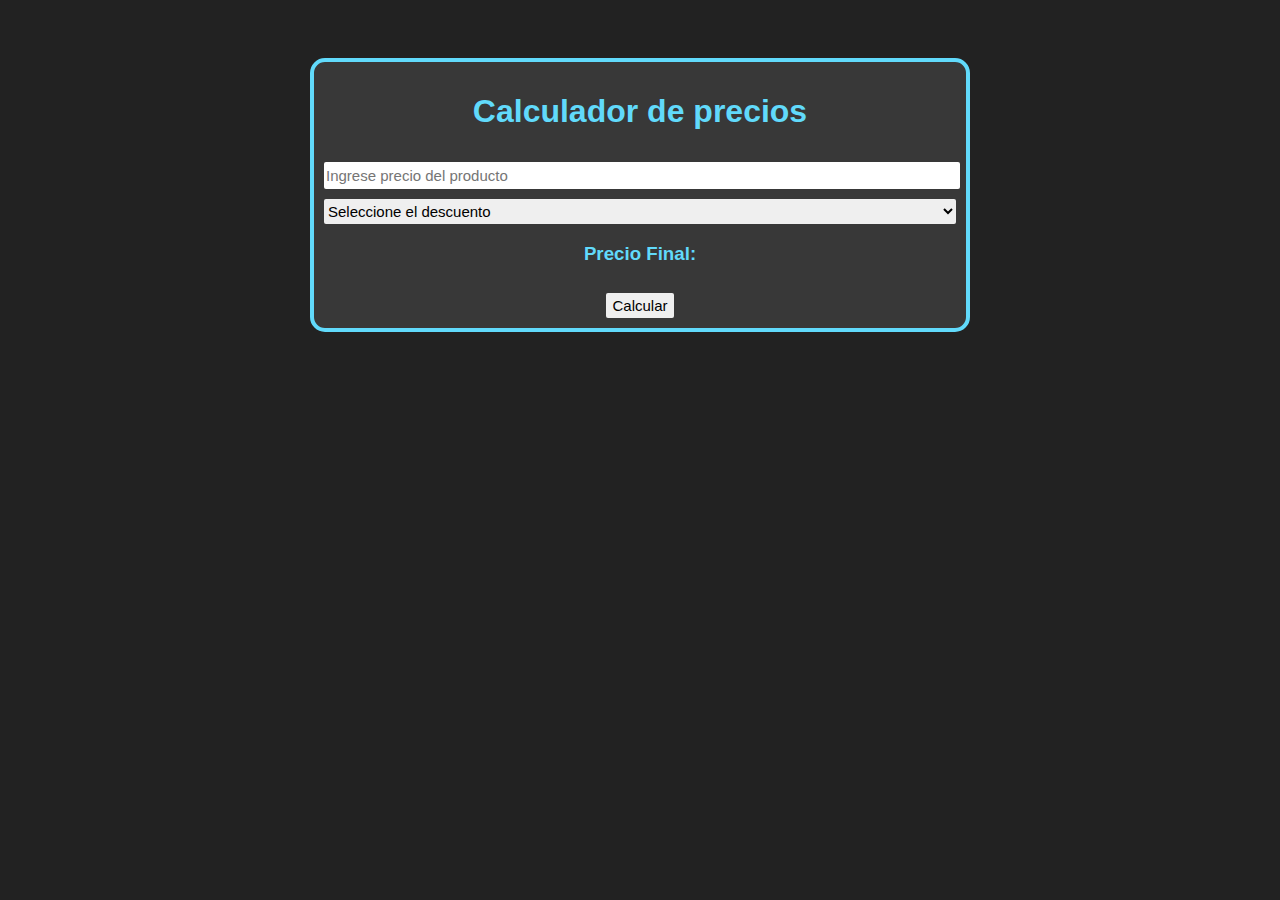
<file: taller1/index.html>
<!DOCTYPE html>
<html lang="en">
<head>
    <meta charset="UTF-8">
    <meta http-equiv="X-UA-Compatible" content="IE=edge">
    <meta name="viewport" content="width=device-width, initial-scale=1.0">
    <link rel="stylesheet" href="./styles.css">
    <title>Precio y descuento</title>
</head>
<body>
    <main>
        <section id="calculador">
            <h1>Calculador de precios</h1>
            <form action="" onsubmit="showMsj(event)">
                <input type="number" step="0.01" placeholder="Ingrese precio del producto" id="precioProducto">
                <br>
                <select name="" id="descuento">
                    <option value="" disabled selected>Seleccione el descuento</option>
                    <option value="15">15%</option>
                    <option value="27">27%</option>
                    <option value="32">32%</option>
                </select>
                <br>
                <h3>Precio Final: <span id="precioFinal"></span></h3>
                <input type="submit" id="calcular" value="Calcular">
            </form>
        </section>
    </main>
    <script src="app.js"></script>
</body>
</html>
</file>
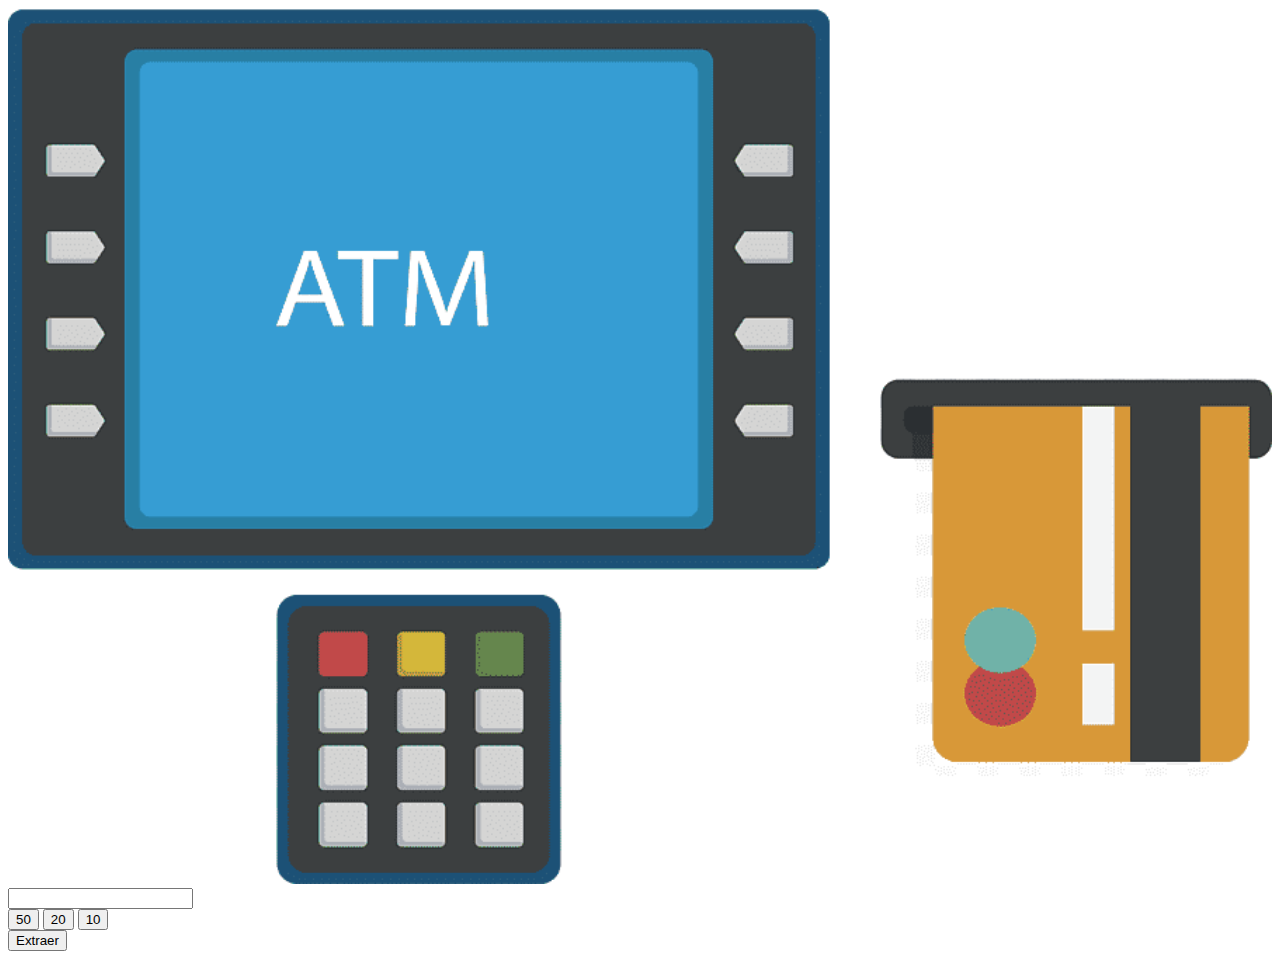
<file: taller2/index.html>
<!DOCTYPE html>
<html lang="en">
  <head>
    <meta charset="UTF-8" />
    <meta http-equiv="X-UA-Compatible" content="IE=edge" />
    <meta name="viewport" content="width=device-width, initial-scale=1.0" />
    <link
      href="https://cdn.jsdelivr.net/npm/bootstrap@5.1.3/dist/css/bootstrap.min.css"
      rel="stylesheet"
      integrity="sha384-1BmE4kWBq78iYhFldvKuhfTAU6auU8tT94WrHftjDbrCEXSU1oBoqyl2QvZ6jIW3"
      crossorigin="anonymous"
    />
    <link rel="stylesheet" href="./css/styles.css" />
    <title>Cajero App</title>
  </head>
  <body>
    <div class="container">
      <div class="row mt-5">
        <div class="col-12 col-md-6 offset-md-3 cajero">
          <img src="./img/cajero.png" alt="cajero" />

          <div class="d-flex my-2">
            <input
              type="number"
              class="form-control"
              id="inputValue"
              readonly
            />
          </div>
          <div class="d-flex gap-3">
            <button
              id="btn-50"
              class="btn btn-secondary flex-grow-1"
              onclick="botonCantidad(50)"
            >
              50
            </button>
            <button
              id="btn-20"
              class="btn btn-secondary flex-grow-1"
              onclick="botonCantidad(20)"
            >
              20
            </button>
            <button
              id="btn-10"
              class="btn btn-secondary flex-grow-1"
              onclick="botonCantidad(10)"
            >
              10
            </button>
          </div>
          <div class="d-grid mt-2">
            <button id="btn" class="btn btn-success">Extraer</button>
          </div>
        </div>
      </div>
      <div class="row mt-5">
        <div
          id="container_billete"
          class="col-12 col-md-6 offset-md-3 text-center"
        ></div>
      </div>
    </div>

    <script src="app.js"></script>
  </body>
</html>
</file>
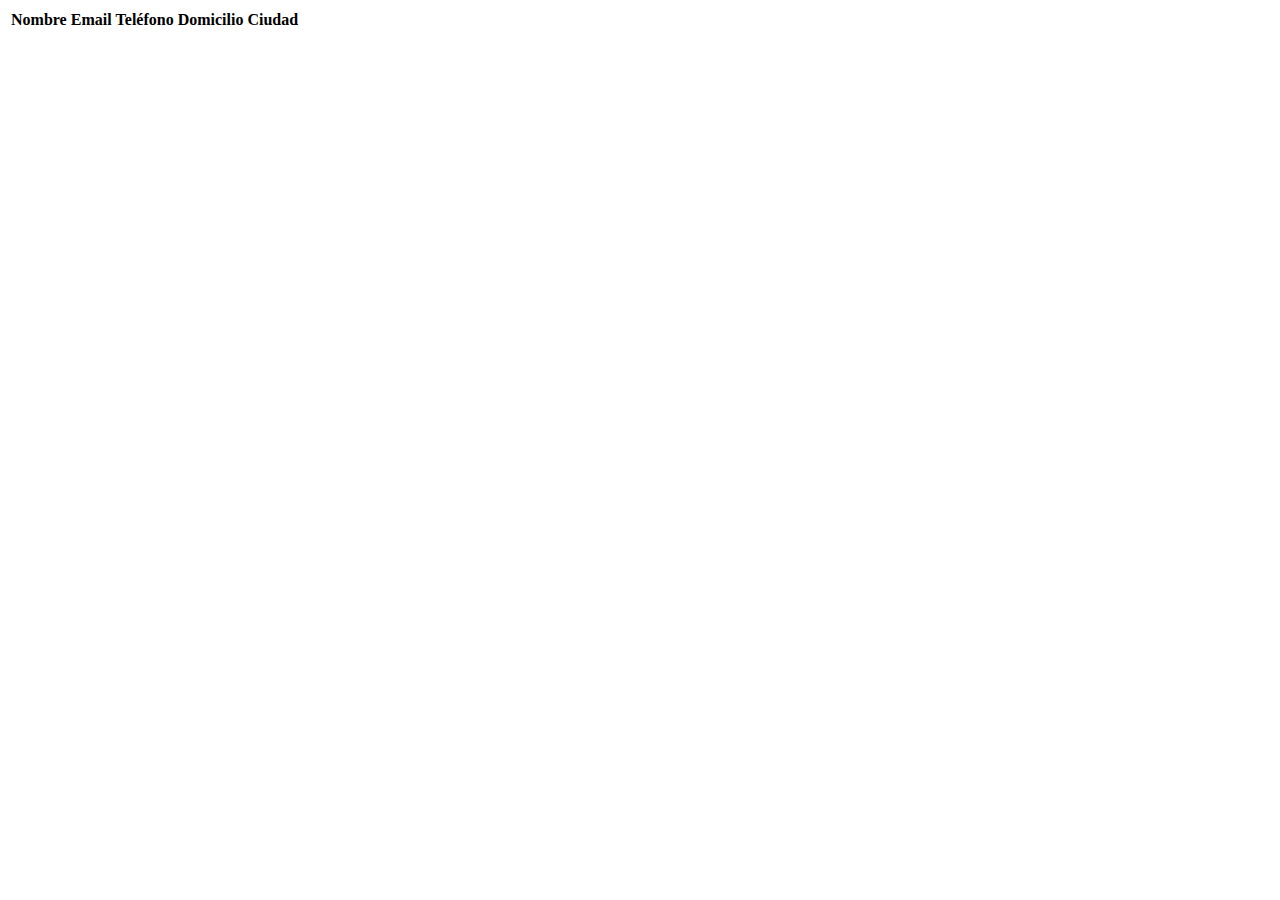
<file: taller3/index.html>
<!DOCTYPE html>
<html lang="en">
<head>
    <meta charset="UTF-8">
    <meta http-equiv="X-UA-Compatible" content="IE=edge">
    <meta name="viewport" content="width=device-width, initial-scale=1.0">
    <link href="https://cdn.jsdelivr.net/npm/bootstrap@5.1.3/dist/css/bootstrap.min.css" rel="stylesheet" integrity="sha384-1BmE4kWBq78iYhFldvKuhfTAU6auU8tT94WrHftjDbrCEXSU1oBoqyl2QvZ6jIW3" crossorigin="anonymous">
    <title>Document</title>
</head>
<body>
    <main>
        <table class="table">
            <thead>
                <th scope="col">Nombre</th>
                <th scope="col">Email</th>
                <th scope="col">Teléfono</th>
                <th scope="col">Domicilio</th>
                <th scope="col">Ciudad</th>
            </thead>
            <tbody id="table-body"></tbody>
        </table>
        <div id="container-quotes"></div>
    </main>
    <script src="https://cdn.jsdelivr.net/npm/bootstrap@5.1.3/dist/js/bootstrap.bundle.min.js" integrity="sha384-ka7Sk0Gln4gmtz2MlQnikT1wXgYsOg+OMhuP+IlRH9sENBO0LRn5q+8nbTov4+1p" crossorigin="anonymous"></script>
    <script src="app.js"></script>
</body>
</html>
</file>
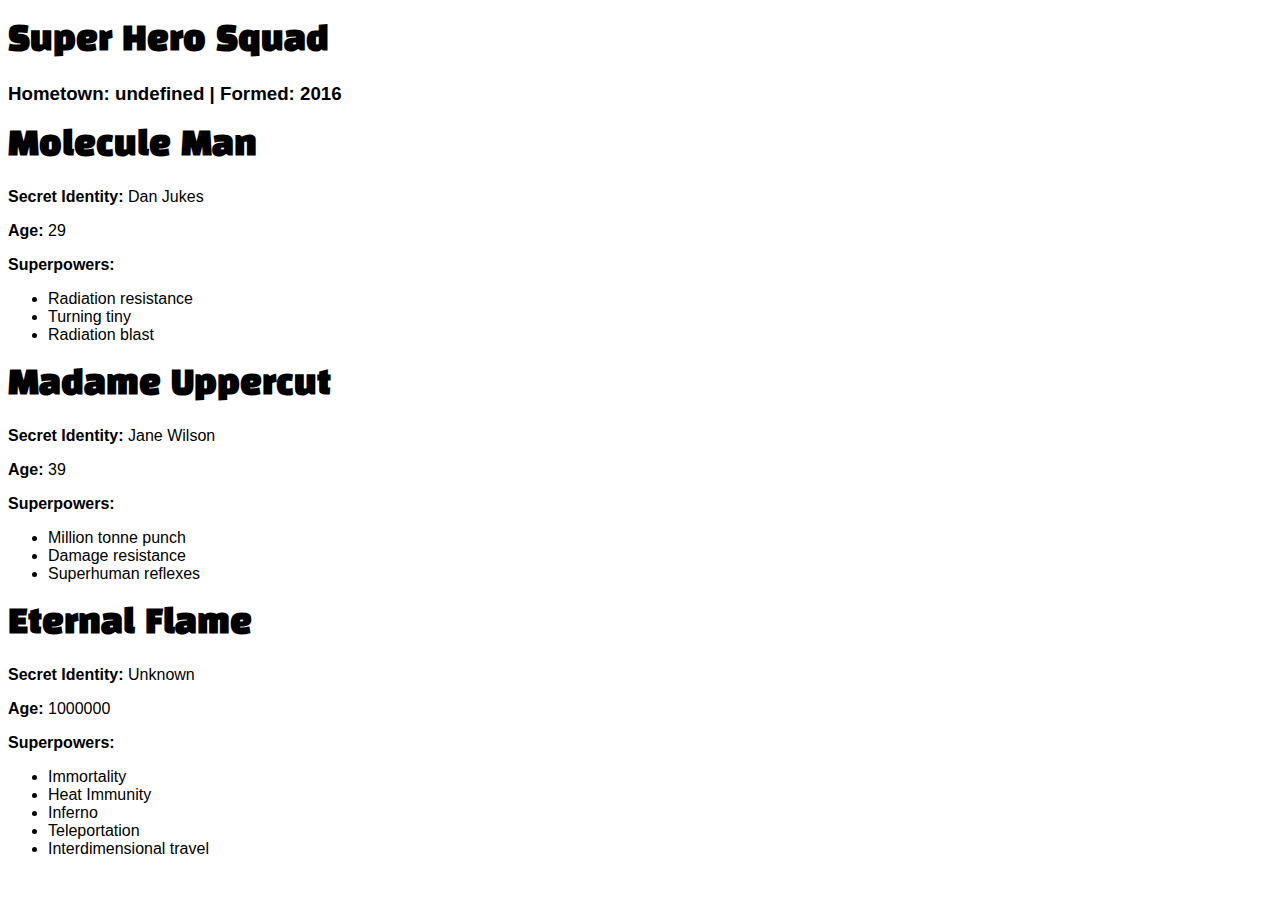
<file: taller4/index.html>
<!DOCTYPE html>
<html lang="en">
  <head>
    <meta charset="utf-8" />
    <meta name="viewport" content="width=device-width, initial-scale=1" />

    <link
      href="https://cdn.jsdelivr.net/npm/bootstrap@5.1.3/dist/css/bootstrap.min.css"
      rel="stylesheet"
      integrity="sha384-1BmE4kWBq78iYhFldvKuhfTAU6auU8tT94WrHftjDbrCEXSU1oBoqyl2QvZ6jIW3"
      crossorigin="anonymous"
    />

    <link rel="preconnect" href="https://fonts.googleapis.com" />
    <link rel="preconnect" href="https://fonts.gstatic.com" crossorigin />
    <link
      href="https://fonts.googleapis.com/css2?family=Black+Han+Sans&display=swap"
      rel="stylesheet"
    />

    <style>
      body {
        font-family: "helvetica neue", helvetica, arial, sans-serif;
      }
      h1,
      h2 {
        font-family: "Black Han Sans", sans-serif;
      }
    </style>

    <title>Super squad</title>
  </head>
  <body>
    <div class="container">
      <div class="row my-5">
        <div class="col-12 text-center">
          <h1 id="title"></h1>
        </div>
      </div>
      <div class="row">
        <div class="col-12 text-center mb-5" id="subtitle">
          homeTown | formed
        </div>
      </div>
      <div class="row row-cols-1 row-cols-md-3" id="container">
      </div>
    </div>

    <script
      src="https://cdn.jsdelivr.net/npm/bootstrap@5.1.3/dist/js/bootstrap.bundle.min.js"
      integrity="sha384-ka7Sk0Gln4gmtz2MlQnikT1wXgYsOg+OMhuP+IlRH9sENBO0LRn5q+8nbTov4+1p"
      crossorigin="anonymous"
    ></script>

    <script src="./js/app.js"></script>
  </body>
</html>
</file>
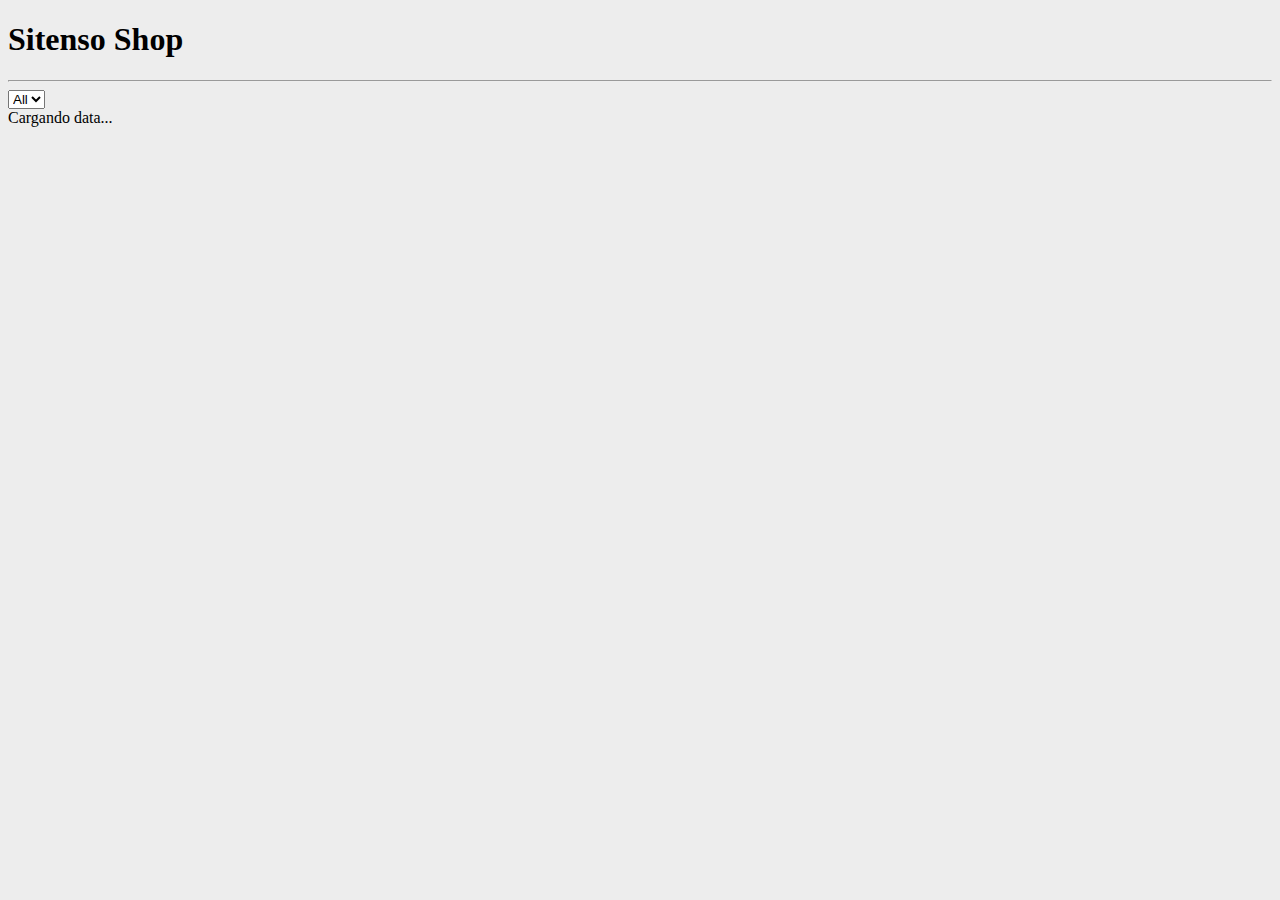
<file: taller5/index.html>
<!DOCTYPE html>
<html lang="en">
  <head>
    <meta charset="utf-8" />
    <meta name="viewport" content="width=device-width, initial-scale=1" />

    <link
      href="https://cdn.jsdelivr.net/npm/bootstrap@5.1.3/dist/css/bootstrap.min.css"
      rel="stylesheet"
      integrity="sha384-1BmE4kWBq78iYhFldvKuhfTAU6auU8tT94WrHftjDbrCEXSU1oBoqyl2QvZ6jIW3"
      crossorigin="anonymous"
    />
    <link rel="stylesheet" href="./css/styles.css">

    <title>Sitenso Shop</title>
  </head>
  <body>
    <div class="container">
      <div class="row text-center">
        <div class="col">
          <h1>Sitenso Shop</h1>
          <hr />
        </div>
      </div>
      <div class="row my-3">
        <div class="col">
          <form id="formulario">
            <select
              name="categorias"
              id="lista_categorias"
              class="form-control"s>
              
              <option value="all">All</option>
            </select>
          </form>
        </div>
      </div>
      <div class="row" id="mensaje">
        <div class="col">
          <div class="alert alert-warning" role="alert">Cargando data...</div>
        </div>
      </div>
      <div class="row" id="container_cards"></div>
    </div>
    <script
      src="https://cdn.jsdelivr.net/npm/bootstrap@5.1.3/dist/js/bootstrap.bundle.min.js"
      integrity="sha384-ka7Sk0Gln4gmtz2MlQnikT1wXgYsOg+OMhuP+IlRH9sENBO0LRn5q+8nbTov4+1p"
      crossorigin="anonymous"
    ></script>

    <script src="./js/app.js" type="module"></script>
  </body>
</html>
</file>
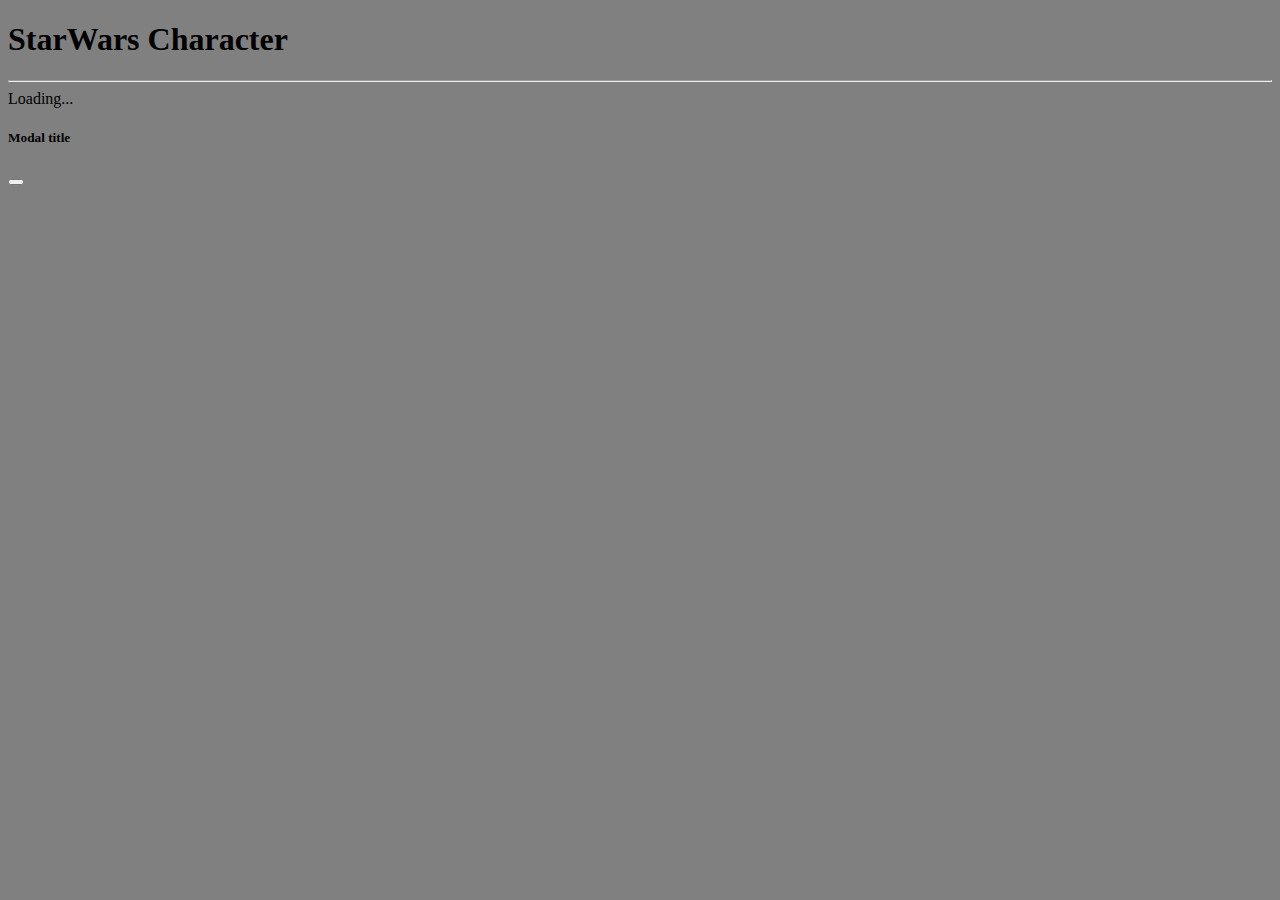
<file: taller8/index.html>
<!DOCTYPE html>
<html lang="en">
  <head>
    <meta charset="utf-8" />
    <meta name="viewport" content="width=device-width, initial-scale=1" />

    <link
      href="https://cdn.jsdelivr.net/npm/bootstrap@5.1.3/dist/css/bootstrap.min.css"
      rel="stylesheet"
      integrity="sha384-1BmE4kWBq78iYhFldvKuhfTAU6auU8tT94WrHftjDbrCEXSU1oBoqyl2QvZ6jIW3"
      crossorigin="anonymous"
    />

    <link rel="stylesheet" href="./styles.css" />

    <title>StarWars</title>
  </head>
  <body>
    <div class="container">
      <div class="row">
        <div class="col text-white">
          <h1>StarWars Character</h1>
          <hr />
        </div>
      </div>
      <div class="row">
        <div class="col-12 col-md-6 offset-md-3">
          <div class="accordion" id="accordionCharacters">
            <div id="loading-alert" class="alert alert-success" role="alert">Loading...</div>
            
          </div>
        </div>
      </div>
    </div>

    <!-- Modal   -->
    <div class="modal fade" id="exampleModal" tabindex="-1" aria-labelledby="exampleModalLabel" aria-hidden="true">
        <div class="modal-dialog">
          <div class="modal-content">
            <div class="modal-header">
              <h5 class="modal-title" id="modalTitle">Modal title</h5>
              <button type="button" class="btn-close" data-bs-dismiss="modal" aria-label="Cerrar"></button>
            </div>
            <div id="modal-body">
              
            </div>
          </div>
        </div>
      </div>

    <script
      src="https://cdn.jsdelivr.net/npm/bootstrap@5.1.3/dist/js/bootstrap.bundle.min.js"
      integrity="sha384-ka7Sk0Gln4gmtz2MlQnikT1wXgYsOg+OMhuP+IlRH9sENBO0LRn5q+8nbTov4+1p"
      crossorigin="anonymous"
    ></script>

    <script src="./js/app.js"></script>
  </body>
</html>
</file>
<file: taller1/styles.css>
body {
    font-family: Arial, Helvetica, sans-serif;
    background-color: #222222;
    color: #61dafb;
}

main {
    display: flex;
    justify-content: center;
}
#calculador {
    width: 50%;
    margin-top: 50px;
    text-align: center;
    padding: 10px;
    background-color: #383838;
    border: 4px solid #61dafb;
    border-radius: 15px; 
}

#precioProducto, #descuento {
    width: 100%;
}

#calcular, #precioProducto, #descuento {
    margin-top: 10px;
    border: none;
    border-radius: 2px;
    height: 25px;
    font-size: 15px;
}

#calcular {
    cursor: pointer;
}
</file>
<file: taller2/css/styles.css>
.cajero img {
    width: 100%;
  }
</file>
<file: taller5/css/styles.css>
body {
    background-color: rgb(237, 237, 237);
}

.card img{
    width: 200px;
    height: 200px;
}
</file>
<file: taller8/styles.css>
body{
    background-color: gray;
}
</file>
